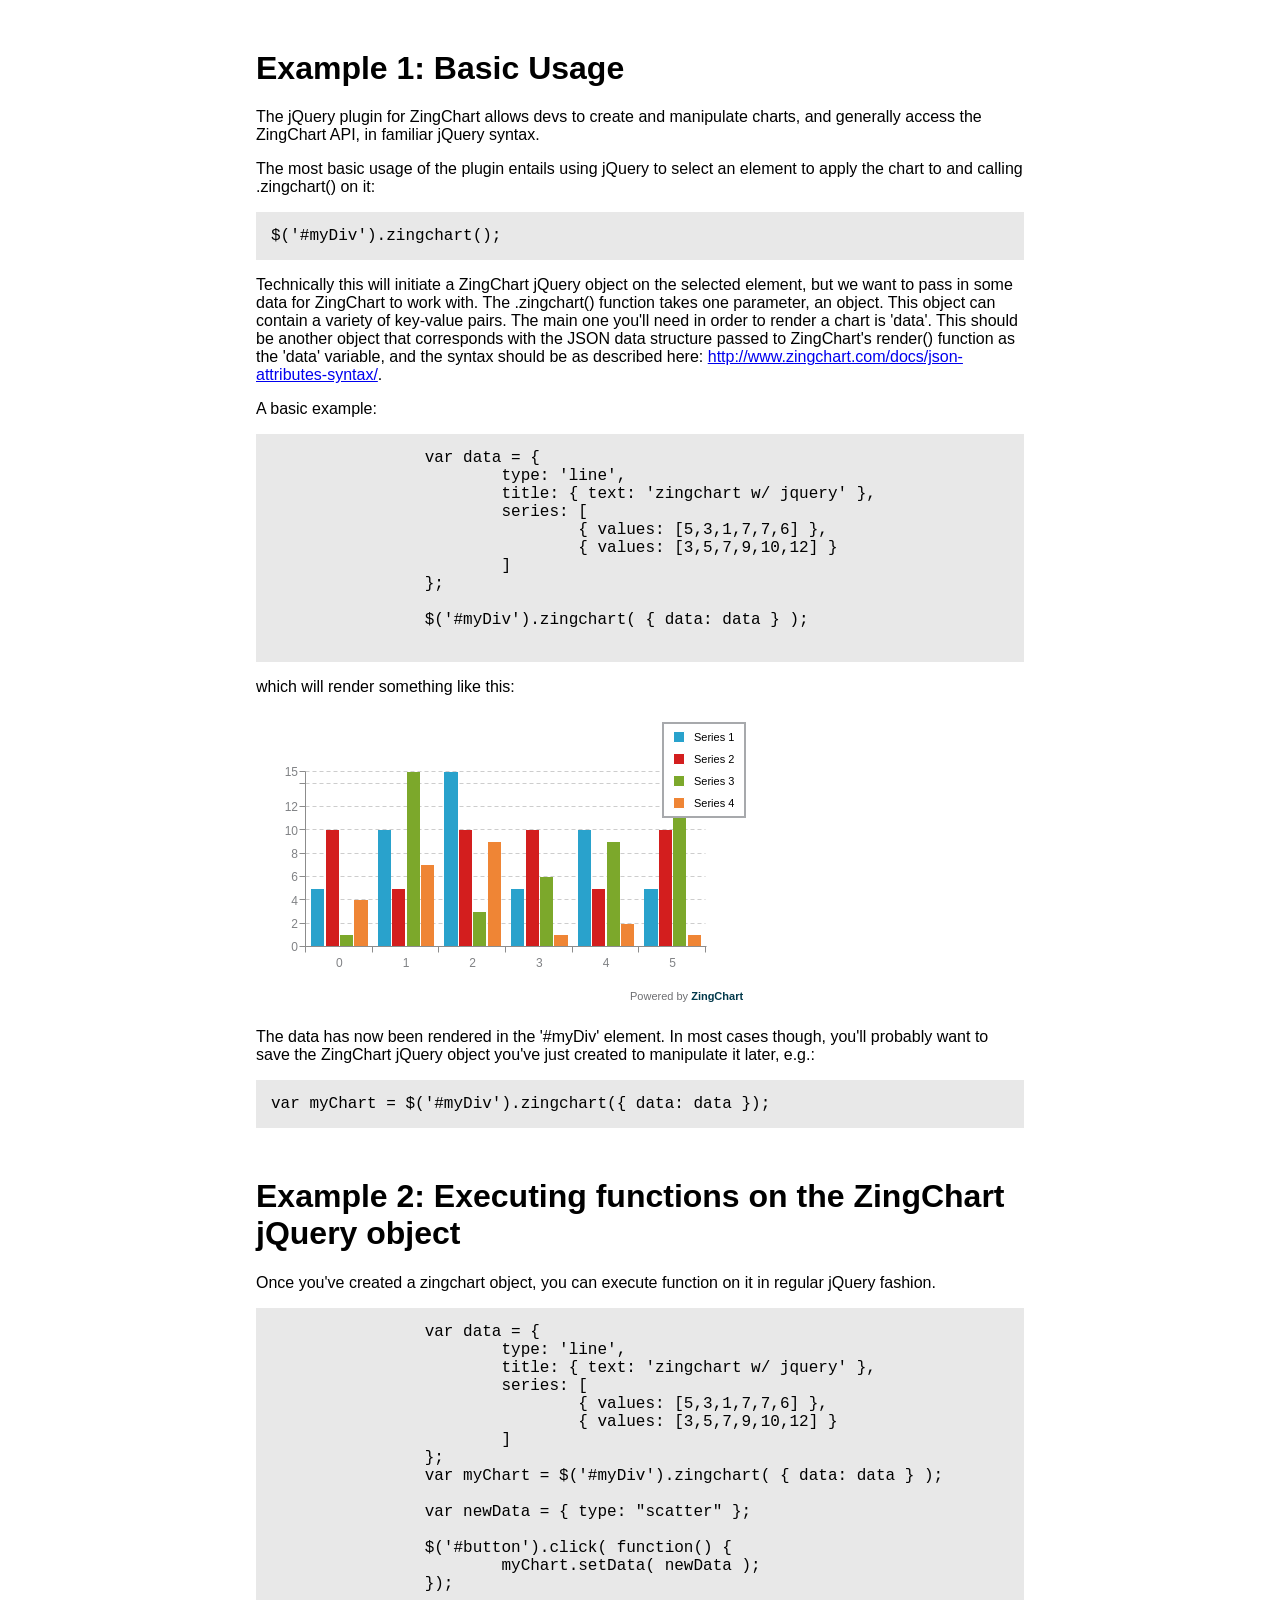
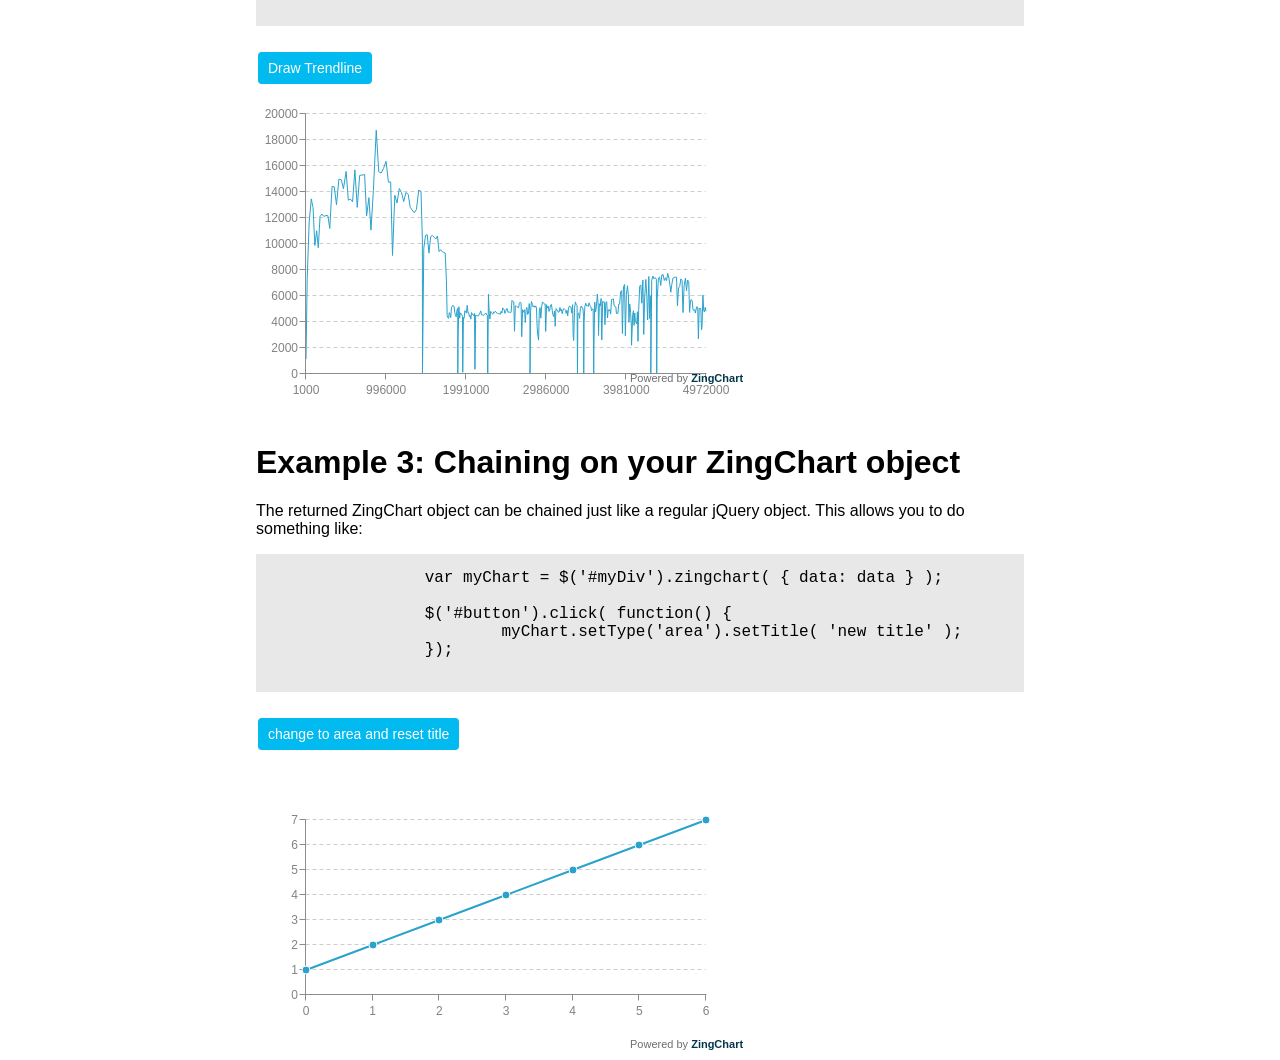
<file: frontend/bower_components/ZingChart-jQuery/docs/index.html>
<!DOCTYPE html>
<head>
	<link rel="stylesheet" type="text/css" href="style.css">

	<script src="http://ajax.googleapis.com/ajax/libs/jquery/1.10.2/jquery.min.js"></script>
	<script src="../zingchart.min.js"></script>
	<script src="../zingchart.jquery.js"></script>
	

	<script>
		$(document).ready( function() {
			// example one data
			var ex1 = {
				"type": "bar",
				"legend":{},
				"series": [
					{
					  "values": [5,10,15,5,10,5]
					},
					{
					  "values": [10,5,10,10,5,10]
					},
					{
					  "values": [1,15,3,6,9,12]
					},
					{
					  "values": [4,7,9,1,2,1]
					},
				]
			};
            // render example one
            $('#ex_1').zingchart({
                data:ex1
            });



			// example two
			var ex2_Data = {
        "background-color":"none",
        "type":"line",
        "plotarea":{
            "margin-top":20,
            "margin-bottom":20
        },
        "scaleX":{
            "line-width":1,
            "tick":{
                "line-width":1
            }
        },
        "scaleY":{
            "values":"0:20000:2000",
            "line-width":1,
            "tick":{
                "line-width":1
            }
        },
        "plot":{
            "line-width":1
        },
        "series":[
            {
                "values":[[1156.17,1156.17],
                [8783.25,7627.08],
                [16128.48,7345.23],
                [28812.29,12683.81],
                [40495.65,11683.36],
                [53333.87,12838.22],
                [66805,13471.13],
                [75952.64,9147.64],
                [88751.12,12798.48],
                [101232.14,12481.02],
                [111116.5,9884.36],
                [122258.86,11142.36],
                [133276.59,11017.73],
                [143820.55,10543.96],
                [153530.83,9710.28],
                [163465.26,9934.43],
                [175577.26,12112],
                [187311.18,11733.92],
                [199613.18,12302],
                [211922.78,12309.6],
                [224043.47,12120.69],
                [236226.84,12183.37],
                [248416.11,12189.27],
                [260563.17,12147.06],
                [272744.07,12180.9],
                [285156.89,12412.82],
                [296349.84,11192.95],
                [310385.61,14035.77],
                [324812.43,14426.82],
                [338157.73,13345.3],
                [352548.68,14390.95],
                [366928.67,14379.99],
                [379945.48,13016.81],
                [394992.46,15046.98],
                [409990.19,14997.73],
                [424960.02,14969.83],
                [439894.22,14934.2],
                [452135.57,12241.35],
                [466389.35,14253.78],
                [484396.06,18006.71],
                [499981.06,15585],
                [513354.06,13373],
                [526727.06,13373],
                [540063.06,13336],
                [553519.06,13456],
                [566975.06,13456],
                [580227.06,13252],
                [592737.06,12510],
                [608441.06,15704],
                [625005.57,16564.51],
                [637818.23,12812.66],
                [652867.76,15049.53],
                [668146.01,15278.25],
                [683469.81,15323.8],
                [698773.3,15303.49],
                [714257.81,15484.51],
                [729603.85,15346.04],
                [741997.65,12393.8],
                [754165.47,12167.82],
                [769161.41,14995.94],
                [782726.81,13565.4],
                [797655.44,14928.63],
                [808720.73,11065.29],
                [824101.5,15380.77],
                [838214.17,14112.67],
                [855129.75,16915.58],
                [873883.15,18753.4],
                [889377,15493.85],
                [904934.22,15557.22],
                [918838.6,13904.38],
                [934296.95,15458.35],
                [947715.25,13418.3],
                [963512.22,15796.97],
                [979741.8,16229.58],
                [996103.29,16361.49],
                [1010824.7,14721.41],
                [1025576.41,14751.71],
                [1038454.55,12878.14],
                [1053228.96,14774.41],
                [1067019.96,13791],
                [1076133.28,9113.32],
                [1091130.02,14996.74],
                [1104879.65,13749.63],
                [1118815.5,13935.85],
                [1131968.5,13153],
                [1146180.62,14212.12],
                [1160449.55,14268.93],
                [1174443.9,13994.35],
                [1188392.14,13948.24],
                [1202278.67,13886.53],
                [1215543.17,13264.5],
                [1229433.94,13890.77],
                [1243404.59,13970.65],
                [1257321.15,13916.56],
                [1271140.72,13819.57],
                [1283283.52,12142.8],
                [1296109.57,12826.05],
                [1308449.59,12340.02],
                [1321055.09,12605.5],
                [1333649.77,12594.68],
                [1346052.49,12402.72],
                [1361057.29,15004.8],
                [1373715.89,12658.6],
                [1388168.66,14452.77],
                [1402313.71,14145.05],
                [1416294.23,13980.52],
                [1430338.18,14043.95],
                [1436933.96,6595.78],
                [1447258.75,10324.79],
                [1448450.75,1192],
                [1448450.75,0],
                [1448451.75,1],
                [1448451.75,0],
                [1455180.75,6729],
                [1464844.75,9664],
                [1475658.75,10814],
                [1486327.35,10668.6],
                [1496931.25,10603.9],
                [1507635.7,10704.45],
                [1519850.9,12215.2],
                [1529148.92,9298.02],
                [1539730.45,10581.53],
                [1550294.58,10564.13],
                [1560913.33,10618.75],
                [1571571.37,10658.04],
                [1582551.7,10980.33],
                [1593075.36,10523.66],
                [1603496.2,10420.84],
                [1613883.43,10387.23],
                [1623982.24,10098.81],
                [1634598.48,10616.24],
                [1645166.22,10567.74],
                [1654580.56,9414.34],
                [1664732.83,10152.27],
                [1674297.28,9564.45],
                [1683724.08,9426.8],
                [1693141.3,9417.22],
                [1702534.71,9393.41],
                [1711890.44,9355.73],
                [1721441.95,9551.51],
                [1730749.23,9307.28],
                [1738910.94,8161.71],
                [1746096.86,7185.92],
                [1750639.09,4542.23],
                [1755120.36,4481.27],
                [1759523.6,4403.24],
                [1763849.28,4325.68],
                [1768076.3,4227.02],
                [1772357.62,4281.32],
                [1777158.05,4800.43],
                [1781879.22,4721.17],
                [1786524.19,4644.97],
                [1791098.08,4573.89],
                [1794968.7,3870.62],
                [1799302.87,4334.17],
                [1804186.52,4883.65],
                [1809288.76,5102.24],
                [1814399.06,5110.3],
                [1819643.43,5244.37],
                [1824896.62,5253.19],
                [1830152.22,5255.6],
                [1835394.98,5242.76],
                [1840612.73,5217.75],
                [1845082.13,4469.4],
                [1849819.05,4736.92],
                [1854519.66,4700.61],
                [1859007.81,4488.15],
                [1863233.04,4225.23],
                [1867630.83,4397.79],
                [1872523.6,4892.77],
                [1877435.02,4911.42],
                [1881910.5,4475.48],
                [1886964.87,5054.37],
                [1887595.04,630.17],
                [1887595.04,0],
                [1887595.04,0],
                [1887595.04,0],
                [1887595.04,0],
                [1887595.04,0],
                [1887595.04,0],
                [1890431.04,2836],
                [1895439.04,5008],
                [1900615.04,5176],
                [1905738.04,5123],
                [1910034.86,4296.82],
                [1914852.5,4817.64],
                [1919561.23,4708.73],
                [1924208.68,4647.45],
                [1928822.39,4613.71],
                [1933414.24,4591.85],
                [1937983.69,4569.45],
                [1941409.72,3426.03],
                [1945815.11,4405.39],
                [1948726.86,2911.75],
                [1948863.45,136.59],
                [1953580.61,4717.16],
                [1957935.89,4355.28],
                [1962178.39,4242.5],
                [1966457.57,4279.18],
                [1970639.61,4182.04],
                [1975513.01,4873.4],
                [1980332.57,4819.56],
                [1985076.08,4743.51],
                [1989748.54,4672.46],
                [1994446.12,4697.58],
                [1999630.33,5184.21],
                [2004917.96,5287.63],
                [2009582.41,4664.45],
                [2014277.37,4694.96],
                [2018070.99,3793.62],
                [2022785.57,4714.58],
                [2027410.57,4625],
                [2031829.57,4419],
                [2036186.94,4357.37],
                [2040697.69,4510.75],
                [2045002.28,4304.59],
                [2049221.12,4218.84],
                [2053896.45,4675.33],
                [2058621.25,4724.8],
                [2063237.75,4616.5],
                [2067890.1,4652.35],
                [2072457.73,4567.63],
                [2076995.97,4538.24],
                [2081481.96,4485.99],
                [2085959.86,4477.9],
                [2090388.76,4428.9],
                [2095048.18,4659.42],
                [2100255.3,5207.12],
                [2100617.64,362.34],
                [2105229.22,4611.58],
                [2109769.15,4539.93],
                [2114276.58,4507.43],
                [2118772.33,4495.75],
                [2123302.33,4530],
                [2127823.87,4521.54],
                [2132228.63,4404.76],
                [2136674.19,4445.56],
                [2140607.56,3933.37],
                [2145091.64,4484.08],
                [2149613.35,4521.71],
                [2154199.07,4585.72],
                [2158726.73,4527.66],
                [2163433.64,4706.91],
                [2168149.7,4716.06],
                [2173002,4852.3],
                [2177576.52,4574.52],
                [2182128,4551.48],
                [2186657.67,4529.67],
                [2191215.96,4558.29],
                [2195794.96,4579],
                [2200312.08,4517.12],
                [2204931.52,4619.44],
                [2209444.09,4512.57],
                [2214064.86,4620.77],
                [2218657.21,4592.35],
                [2222597.63,3940.42],
                [2227225.46,4627.83],
                [2231842.44,4616.98],
                [2236530.93,4688.49],
                [2241101.3,4570.37],
                [2245651.6,4550.3],
                [2250177.18,4525.58],
                [2254694.08,4516.9],
                [2259153.1,4459.02],
                [2259311.91,158.81],
                [2259311.91,0],
                [2259318.89,6.98],
                [2262403.64,3084.75],
                [2268536.22,6132.58],
                [2273174.47,4638.25],
                [2277837.2,4662.73],
                [2282408.35,4571.15],
                [2286636.88,4228.53],
                [2291379.59,4742.71],
                [2296198.31,4818.72],
                [2300955.65,4757.34],
                [2305659.89,4704.24],
                [2310338.9,4679.01],
                [2314989.75,4650.85],
                [2319391.15,4401.4],
                [2323990.07,4598.92],
                [2328803.82,4813.75],
                [2333579.64,4775.82],
                [2338373.49,4793.85],
                [2343103.54,4730.05],
                [2347763.32,4659.78],
                [2352588.2,4824.88],
                [2357385.84,4797.64],
                [2362160.43,4774.59],
                [2366917.65,4757.22],
                [2371598.98,4681.33],
                [2376271.31,4672.33],
                [2380931.11,4659.8],
                [2385583.89,4652.78],
                [2390220.09,4636.2],
                [2394328.21,4108.12],
                [2399001.07,4672.86],
                [2402968.71,3967.64],
                [2407595.77,4627.06],
                [2412194.88,4599.11],
                [2416787.17,4592.29],
                [2421387.55,4600.38],
                [2426209.55,4822],
                [2430977.12,4767.57],
                [2435662.21,4685.09],
                [2440500.73,4838.52],
                [2445578.52,5077.79],
                [2450618.75,5040.23],
                [2455644.58,5025.83],
                [2459843.01,4198.43],
                [2464760.09,4917.08],
                [2468669.2,3909.11],
                [2473329.2,4660],
                [2477720.13,4390.93],
                [2482523.33,4803.2],
                [2487561.8,5038.47],
                [2492586.19,5024.39],
                [2497556.33,4970.14],
                [2502575.63,5019.3],
                [2507240.12,4664.49],
                [2511968.08,4727.96],
                [2516665.16,4697.08],
                [2521443.63,4778.47],
                [2526213.17,4769.54],
                [2530963.56,4750.39],
                [2535699.27,4735.71],
                [2540412.23,4712.96],
                [2545175.94,4763.71],
                [2549924.92,4748.98],
                [2555342.42,5417.5],
                [2561011.54,5669.12],
                [2566637.53,5625.99],
                [2572224.08,5586.55],
                [2577794.28,5570.2],
                [2583335.19,5540.91],
                [2588855.34,5520.15],
                [2592143.36,3288.02],
                [2597550.09,5406.73],
                [2602778.36,5228.27],
                [2607076.75,4298.39],
                [2612326.47,5249.72],
                [2617567.53,5241.06],
                [2622744.26,5176.73],
                [2627899.39,5155.13],
                [2633017.88,5118.49],
                [2638133.92,5116.04],
                [2643224.1,5090.18],
                [2646383.38,3159.28],
                [2651825.28,5441.9],
                [2657390.82,5565.54],
                [2662922.25,5531.43],
                [2668428.3,5506.05],
                [2673897.96,5469.66],
                [2679340.07,5442.11],
                [2682206.05,2865.98],
                [2687239.98,5033.93],
                [2692192.4,4952.42],
                [2697197.45,5005.05],
                [2701942.82,4745.37],
                [2712536.4,10593.58],
                [2717478.74,4942.34],
                [2722397.14,4918.4],
                [2726360.86,3963.72],
                [2731347.24,4986.38],
                [2736301.96,4954.72],
                [2741215.12,4913.16],
                [2746336.46,5121.34],
                [2751200.03,4863.57],
                [2755779.93,4579.9],
                [2760730.66,4950.73],
                [2765387.31,4656.65],
                [2769456.54,4069.23],
                [2774872.59,5416.05],
                [2779541.35,4668.76],
                [2784392.93,4851.58],
                [2784844.4,451.47],
                [2784844.4,0],
                [2787306.03,2461.63],
                [2792173.02,4866.99],
                [2797703.88,5530.86],
                [2803276.48,5572.6],
                [2808618.67,5342.19],
                [2813962.7,5344.03],
                [2819249.28,5286.58],
                [2824402.24,5152.96],
                [2829554.14,5151.9],
                [2834797.43,5243.29],
                [2839924.32,5126.89],
                [2845048.77,5124.45],
                [2850123.29,5074.52],
                [2855360.34,5237.05],
                [2860415.08,5054.74],
                [2865495.53,5080.45],
                [2869524.41,4028.88],
                [2873184.42,3660.01],
                [2876324.41,3139.99],
                [2879412.11,3087.7],
                [2882475.39,3063.28],
                [2885333.28,2857.89],
                [2888595.02,3261.74],
                [2891201.58,2606.56],
                [2895507.16,4305.58],
                [2900335.76,4828.6],
                [2904798.44,4462.68],
                [2909909.43,5110.99],
                [2914870.87,4961.44],
                [2919167.26,4296.39],
                [2924168.17,5000.91],
                [2929341.08,5172.91],
                [2934825.39,5484.31],
                [2940372.97,5547.58],
                [2945887.04,5514.07],
                [2951340.62,5453.58],
                [2956772.68,5432.06],
                [2962163.24,5390.56],
                [2967674.24,5511],
                [2973069.16,5394.92],
                [2976725.38,3656.22],
                [2980004.4,3279.02],
                [2985108.04,5103.64],
                [2990438.11,5330.07],
                [2995691.41,5253.3],
                [3000759.45,5068.04],
                [3006012.65,5253.2],
                [3011233.37,5220.72],
                [3015993.79,4760.42],
                [3020807.62,4813.83],
                [3025612.91,4805.29],
                [3030533.53,4920.62],
                [3035333.11,4799.58],
                [3040636.69,5303.58],
                [3046587.19,5950.5],
                [3051938.16,5350.97],
                [3056787.72,4849.56],
                [3061650.74,4863.02],
                [3066690.26,5039.52],
                [3071212.83,4522.57],
                [3076082.06,4869.23],
                [3080491.35,4409.29],
                [3084500.62,4009.27],
                [3089354.63,4854.01],
                [3094293.38,4938.75],
                [3097960.07,3666.69],
                [3102909.37,4949.3],
                [3107940.17,5030.8],
                [3112919.69,4979.52],
                [3117835.68,4915.99],
                [3122668.21,4832.53],
                [3127569.57,4901.36],
                [3132455.66,4886.09],
                [3137204.99,4749.33],
                [3141944.86,4739.87],
                [3146712.97,4768.11],
                [3151546.9,4833.93],
                [3156665.31,5118.41],
                [3161417.31,4752],
                [3166284.17,4866.86],
                [3170421.37,4137.2],
                [3175392.36,4970.99],
                [3180463.9,5071.54],
                [3185099.18,4635.28],
                [3190168.55,5069.37],
                [3195096.27,4927.72],
                [3200191.17,5094.9],
                [3205228.28,5037.11],
                [3210260.54,5032.26],
                [3215235.29,4974.75],
                [3220193.6,4958.31],
                [3225091.31,4897.71],
                [3230004.34,4913.03],
                [3234663.39,4659.05],
                [3239321.77,4658.38],
                [3244222.74,4900.97],
                [3249220.85,4998.11],
                [3253690.01,4469.16],
                [3258392.09,4702.08],
                [3263458.25,5066.16],
                [3268301.6,4843.35],
                [3273515.84,5214.24],
                [3278672.52,5156.68],
                [3283861.52,5189],
                [3288997.12,5135.6],
                [3294137.49,5140.37],
                [3299254.41,5116.92],
                [3303940.91,4686.5],
                [3308857.76,4916.85],
                [3314190.83,5333.07],
                [3318641.64,4450.81],
                [3321532.17,2890.53],
                [3325445.25,3913.08],
                [3328021.51,2576.26],
                [3333019.35,4997.84],
                [3338042.53,5023.18],
                [3343655.57,5613.04],
                [3349201.31,5545.74],
                [3354623.21,5421.9],
                [3359934.51,5311.3],
                [3364896.52,4962.01],
                [3370162.39,5265.87],
                [3374550.67,4388.28],
                [3374550.67,0],
                [3374789.59,238.92],
                [3379372.71,4583.12],
                [3384275.34,4902.63],
                [3388979.37,4704.03],
                [3392195.23,3215.86],
                [3396678.61,4483.38],
                [3396678.61,0],
                [3400954.48,4275.87],
                [3405972.51,5018.03],
                [3411030.91,5058.4],
                [3416101.21,5070.3],
                [3421332.41,5231.2],
                [3426333.26,5000.85],
                [3431423.7,5090.44],
                [3436532.7,5109],
                [3441607.86,5075.16],
                [3446681.02,5073.16],
                [3451084.39,4403.37],
                [3452695.72,1611.33],
                [3452732.24,36.52],
                [3452732.24,0],
                [3452732.24,0],
                [3452732.24,0],
                [3452732.24,0],
                [3452732.24,0],
                [3452732.24,0],
                [3452732.24,0],
                [3456712.8,3980.56],
                [3461995.39,5282.59],
                [3467217.14,5221.75],
                [3472503.88,5286.74],
                [3477942.35,5438.47],
                [3483115.21,5172.86],
                [3488353.54,5238.33],
                [3493583.01,5229.47],
                [3498852.48,5269.47],
                [3504051.23,5198.75],
                [3509239.26,5188.03],
                [3514454.62,5215.36],
                [3519932.55,5477.93],
                [3525016.05,5083.5],
                [3530272.31,5256.26],
                [3535639.66,5367.35],
                [3540837.05,5197.39],
                [3544497.3,3660.25],
                [3549378.3,4881],
                [3554378.3,5000],
                [3559378.3,5000],
                [3564378.3,5000],
                [3569378.3,5000],
                [3576878.3,7500],
                [3576878.3,0],
                [3576878.3,0],
                [3578701.42,1823.12],
                [3583833.54,5132.12],
                [3589369.84,5536.3],
                [3594472.23,5102.39],
                [3599238.18,4765.95],
                [3605288.61,6050.43],
                [3610510.95,5222.34],
                [3615709.51,5198.56],
                [3621856.98,6147.47],
                [3627714.65,5857.67],
                [3632976.57,5261.92],
                [3633164.85,188.28],
                [3636130.2,2965.35],
                [3641618.62,5488.42],
                [3647025.35,5406.73],
                [3652536.41,5511.06],
                [3657773.14,5236.73],
                [3662707.06,4933.92],
                [3668518.44,5811.38],
                [3674062.37,5543.93],
                [3676674.92,2612.55],
                [3682223.63,5548.71],
                [3687819.43,5595.8],
                [3693411.8,5592.37],
                [3698941.96,5530.16],
                [3703358.11,4416.15],
                [3708911.81,5553.7],
                [3712324.22,3412.41],
                [3716122.98,3798.76],
                [3721568.1,5445.12],
                [3727029.4,5461.3],
                [3732630.34,5600.94],
                [3738199.66,5569.32],
                [3743546.23,5346.57],
                [3747853.83,4307.6],
                [3752766.99,4913.16],
                [3757720.06,4953.07],
                [3762739.37,5019.31],
                [3767595.93,4856.56],
                [3772540.02,4944.09],
                [3777498.29,4958.27],
                [3782579.19,5080.9],
                [3787185.73,4606.54],
                [3792275.49,5089.76],
                [3798011.48,5735.99],
                [3803762.05,5750.57],
                [3809508.14,5746.09],
                [3815304.39,5796.25],
                [3821077.99,5773.6],
                [3825782.84,4704.85],
                [3831021.07,5238.23],
                [3836203.8,5182.73],
                [3841382.22,5178.42],
                [3846505.59,5123.37],
                [3851669.72,5164.13],
                [3854035.89,2366.17],
                [3858688.87,4652.98],
                [3863375.84,4686.97],
                [3868040.13,4664.29],
                [3872543.86,4503.73],
                [3877210.39,4666.53],
                [3882078.52,4868.13],
                [3887453.5,5374.98],
                [3893217.55,5764.05],
                [3898593.92,5376.37],
                [3904827.71,6233.79],
                [3911170.23,6342.52],
                [3917469.01,6298.78],
                [3923888.75,6419.74],
                [3930311.09,6422.34],
                [3933426.42,3115.33],
                [3940076.3,6649.88],
                [3946764.68,6688.38],
                [3953427.77,6663.09],
                [3960312.69,6884.92],
                [3966969.58,6656.89],
                [3969910.98,2941.4],
                [3976426.99,6516.01],
                [3982533.58,6106.59],
                [3989243.27,6709.69],
                [3996031.55,6788.28],
                [4002047.39,6015.84],
                [4008049.44,6002.05],
                [4010126.7,2077.26],
                [4014102.22,3975.52],
                [4019377.49,5275.27],
                [4024772.16,5394.67],
                [4030161.45,5389.29],
                [4034889.16,4727.71],
                [4040807.92,5918.76],
                [4044500.62,3692.7],
                [4044500.62,0],
                [4046712.53,2211.91],
                [4049941.13,3228.6],
                [4053161.63,3220.5],
                [4056535.8,3374.17],
                [4061123.57,4587.77],
                [4066053.83,4930.26],
                [4070920,4866.17],
                [4074163.17,3243.17],
                [4077904.19,3741.02],
                [4082038.22,4134.03],
                [4086728.97,4690.75],
                [4091122.7,4393.73],
                [4095144.75,4022.05],
                [4099251.18,4106.43],
                [4103190.09,3938.91],
                [4108002.72,4812.63],
                [4111852.58,3849.86],
                [4114759.51,2906.93],
                [4119550.17,4790.66],
                [4124557.41,5007.24],
                [4127072.72,2515.31],
                [4130078.93,3006.21],
                [4134950.77,4871.84],
                [4141651.85,6701.08],
                [4148412.68,6760.83],
                [4155280.69,6868.01],
                [4162131.62,6850.93],
                [4168873.25,6741.63],
                [4174321.35,5448.1],
                [4180515.85,6194.5],
                [4187742.63,7226.78],
                [4195488.7,7746.07],
                [4198528.56,3039.86],
                [4203523.53,4994.97],
                [4209371.64,5848.11],
                [4216840.68,7469.04],
                [4224112.91,7272.23],
                [4230903.6,6790.69],
                [4236833.15,5929.55],
                [4242402.01,5568.86],
                [4246565.4,4163.39],
                [4253919.78,7354.38],
                [4261417.13,7497.35],
                [4268201.61,6784.48],
                [4272468.2,4266.59],
                [4279956.25,7488.05],
                [4285968.97,6012.72],
                [4285968.97,0],
                [4285968.97,0],
                [4285968.97,0],
                [4285968.97,0],
                [4290271.2,4302.23],
                [4297478.06,7206.86],
                [4304264.22,6786.16],
                [4311800.01,7535.79],
                [4318589.24,6789.23],
                [4325909.89,7320.65],
                [4333309.44,7399.55],
                [4340727.58,7418.14],
                [4348157.36,7429.78],
                [4355442.38,7285.02],
                [4359490.19,4047.81],
                [4359490.19,0],
                [4359907.33,417.14],
                [4365668.36,5761.03],
                [4373249.28,7580.92],
                [4380630.42,7381.14],
                [4387961.03,7330.61],
                [4395422.26,7461.23],
                [4402582.07,7159.81],
                [4409392.32,6810.25],
                [4416160.09,6767.77],
                [4423790.63,7630.54],
                [4431432.38,7641.75],
                [4439073.73,7641.35],
                [4446761.75,7688.02],
                [4453948.62,7186.87],
                [4460939.32,6990.7],
                [4468340.03,7400.71],
                [4474267.19,5927.16],
                [4481451.44,7184.25],
                [4488737.98,7286.54],
                [4496473.77,7735.79],
                [4503912.49,7438.72],
                [4511289.99,7377.5],
                [4518989.73,7699.74],
                [4525761.88,6772.15],
                [4528409.76,2647.88],
                [4534700.73,6290.97],
                [4540077.44,5376.71],
                [4546954.28,6876.84],
                [4553691.89,6737.61],
                [4561062.32,7370.43],
                [4568441.32,7379],
                [4575860.16,7418.84],
                [4583278.11,7417.95],
                [4590729.8,7451.69],
                [4598100.66,7370.86],
                [4605551.48,7450.82],
                [4612315.45,6763.97],
                [4617561.11,5245.66],
                [4624133.11,6572],
                [4630747.98,6614.87],
                [4638316.82,7568.84],
                [4645050.14,6733.32],
                [4652319.35,7269.21],
                [4659640.21,7320.86],
                [4666981.5,7341.29],
                [4674191.72,7210.22],
                [4681372.67,7180.95],
                [4686097.59,4724.92],
                [4693230.93,7133.34],
                [4700020.22,6789.29],
                [4708737.22,8717],
                [4716106.26,7369.04],
                [4723572.73,7466.47],
                [4729980.03,6407.3],
                [4736174.16,6194.13],
                [4743402.55,7228.39],
                [4750642.2,7239.65],
                [4757761.92,7119.72],
                [4763194.51,5432.59],
                [4767933.24,4738.73],
                [4773609.6,5676.36],
                [4779259.39,5649.79],
                [4784285.18,5025.79],
                [4790016.78,5731.6],
                [4794855.95,4839.17],
                [4800464.4,5608.45],
                [4805562.1,5097.7],
                [4810497.46,4935.36],
                [4815419.01,4921.55],
                [4820304.62,4885.61],
                [4825542.06,5237.44],
                [4830497.69,4955.63],
                [4835039.64,4541.95],
                [4839727.79,4688.15],
                [4844756.51,5028.72],
                [4849753.15,4996.64],
                [4854439.87,4686.72],
                [4859623.67,5183.8],
                [4864726.46,5102.79],
                [4869815.83,5089.37],
                [4874541.98,4726.15],
                [4877257.7,2715.72],
                [4882443.3,5185.6],
                [4887517.43,5074.13],
                [4892575.83,5058.4],
                [4897585.94,5010.11],
                [4902563.88,4977.94],
                [4907600.75,5036.87],
                [4912695.84,5095.09],
                [4916093.4,3397.56],
                [4919316.02,3222.62],
                [4923016.91,3700.89],
                [4927768.47,4751.56],
                [4933846.82,6078.35],
                [4938637.84,4791.02],
                [4943518.83,4880.99],
                [4948157.06,4638.23],
                [4952922.06,4765],
                [4957214.68,4292.62],
                [4962331.32,5116.64],
                [4967143.75,4812.43],
                [4971969.74,4825.99]],
                "text":"Apple"
            }
        ]
    };
			$('#ex_2').zingchart({data:ex2_Data});

			$("#trendline").click(function(){
				$("#ex_2").drawTrendline({
					lineColor: "#0FF",
					lineWidth: 1,
					alpha: 1,
					lineStyle: "solid"
				});
			});

			function makeLabel(x) {
				return {
					"visible":1,
				    "id":"label1",
				    "text":x.event.value,
				    "font-size":"20px",
				    "color":"white",
				    "background-color":"#444",
				    "callout":1,
				    "shadow":0,
				    "border-radius":5,
				    "width":36,
				    "padding":6,
				    "offset-y":-30,
				    "hook":"node:plot="+x.event.plotindex+";index="+x.event.nodeindex
				}
			}

			$("#ex_2").nodeMouseOver(function(){
				$(this).addLabel(makeLabel(this));
			}).labelHover(function(){
				$(this).updateLabel({
					"id": "label1",
					"background-color":"#FFF",
					"color":"#444"
				});
			}, function(){
				$(this).updateLabel({
					"id":"label1",
					"background-color":"#444",
					"color":"#FFF"
				});
			});

			/*
			$("#ex_2").nodeHover(
				function(){
					$(this).addLabel(makeLabel(this));
				},
				function(){
					$(this).removeLabel("label1");
				}
			);
			*/

			// example three
			$('#ex_3').zingchart({data: {
                    type: 'line',
                    series: [{values: [1,2,3,4,5,6,7]}]
                }
            });
			$('#ex_3_button').click( function(e) {
                $('#ex_3').setType( 'area').setTitle( 'new title' );
			});
		});
	</script>

</head>
<body>
	
	<h1>Example 1: Basic Usage</h1>
	<p>The jQuery plugin for ZingChart allows devs to create and manipulate charts, and generally access the ZingChart API, in familiar jQuery syntax.</p>
	<p>The most basic usage of the plugin entails using jQuery to select an element to apply the chart to and calling .zingchart() on it:
	<pre>$('#myDiv').zingchart();</pre>
	<p>Technically this will initiate a ZingChart jQuery object on the selected element, but we want to pass in some data for ZingChart to work with. 
	The .zingchart() function takes one parameter, an object. This object 
	can contain a variety of key-value pairs. The main one you'll need in order to render a chart is 'data'. This should be another object that corresponds with
	the JSON data structure passed to ZingChart's render() function as the 'data' variable, and the syntax should be as described here: 
	<a href="http://www.zingchart.com/docs/json-attributes-syntax/">http://www.zingchart.com/docs/json-attributes-syntax/</a>.</p>
	<p>A basic example:</p>
	<pre>
		var data = {
			type: 'line',
			title: { text: 'zingchart w/ jquery' },
			series: [ 
				{ values: [5,3,1,7,7,6] },
				{ values: [3,5,7,9,10,12] }
			]
		};
		
		$('#myDiv').zingchart( { data: data } );
	</pre>
	<p>which will render something like this:</p>
	<div id="ex_1" class="zingchart"></div>
	<p>The data has now been rendered in the '#myDiv' element. In most cases though, you'll probably want to save the ZingChart jQuery object 
		you've just created to manipulate it later, e.g.:</p>
	<pre>var myChart = $('#myDiv').zingchart({ data: data });</pre>

	<h1>Example 2: Executing functions on the ZingChart jQuery object</h1>
	<p>Once you've created a zingchart object, you can execute function on it in regular jQuery fashion.</p>
	<pre>
		var data = {
			type: 'line',
			title: { text: 'zingchart w/ jquery' },
			series: [ 
				{ values: [5,3,1,7,7,6] },
				{ values: [3,5,7,9,10,12] }
			]
		};
		var myChart = $('#myDiv').zingchart( { data: data } );

		var newData = { type: "scatter" };

		$('#button').click( function() {
			myChart.setData( newData );
		});
	</pre>
	<button id="trendline">Draw Trendline</button>
	<div id="ex_2" class="zingchart"></div>
	




	
	<h1>Example 3: Chaining on your ZingChart object</h1>
	<p>The returned ZingChart object can be chained just like a regular jQuery object. This allows you to do something like:</p>
	<pre>
		var myChart = $('#myDiv').zingchart( { data: data } );

		$('#button').click( function() {
			myChart.setType('area').setTitle( 'new title' );
		});
	</pre>
	<button id="ex_3_button">change to area and reset title</button>
	<div id="ex_3" class="zingchart"></div>

	
	<div id='one'></div>
	<div id='two'></div>
</body>
</html>
</file>
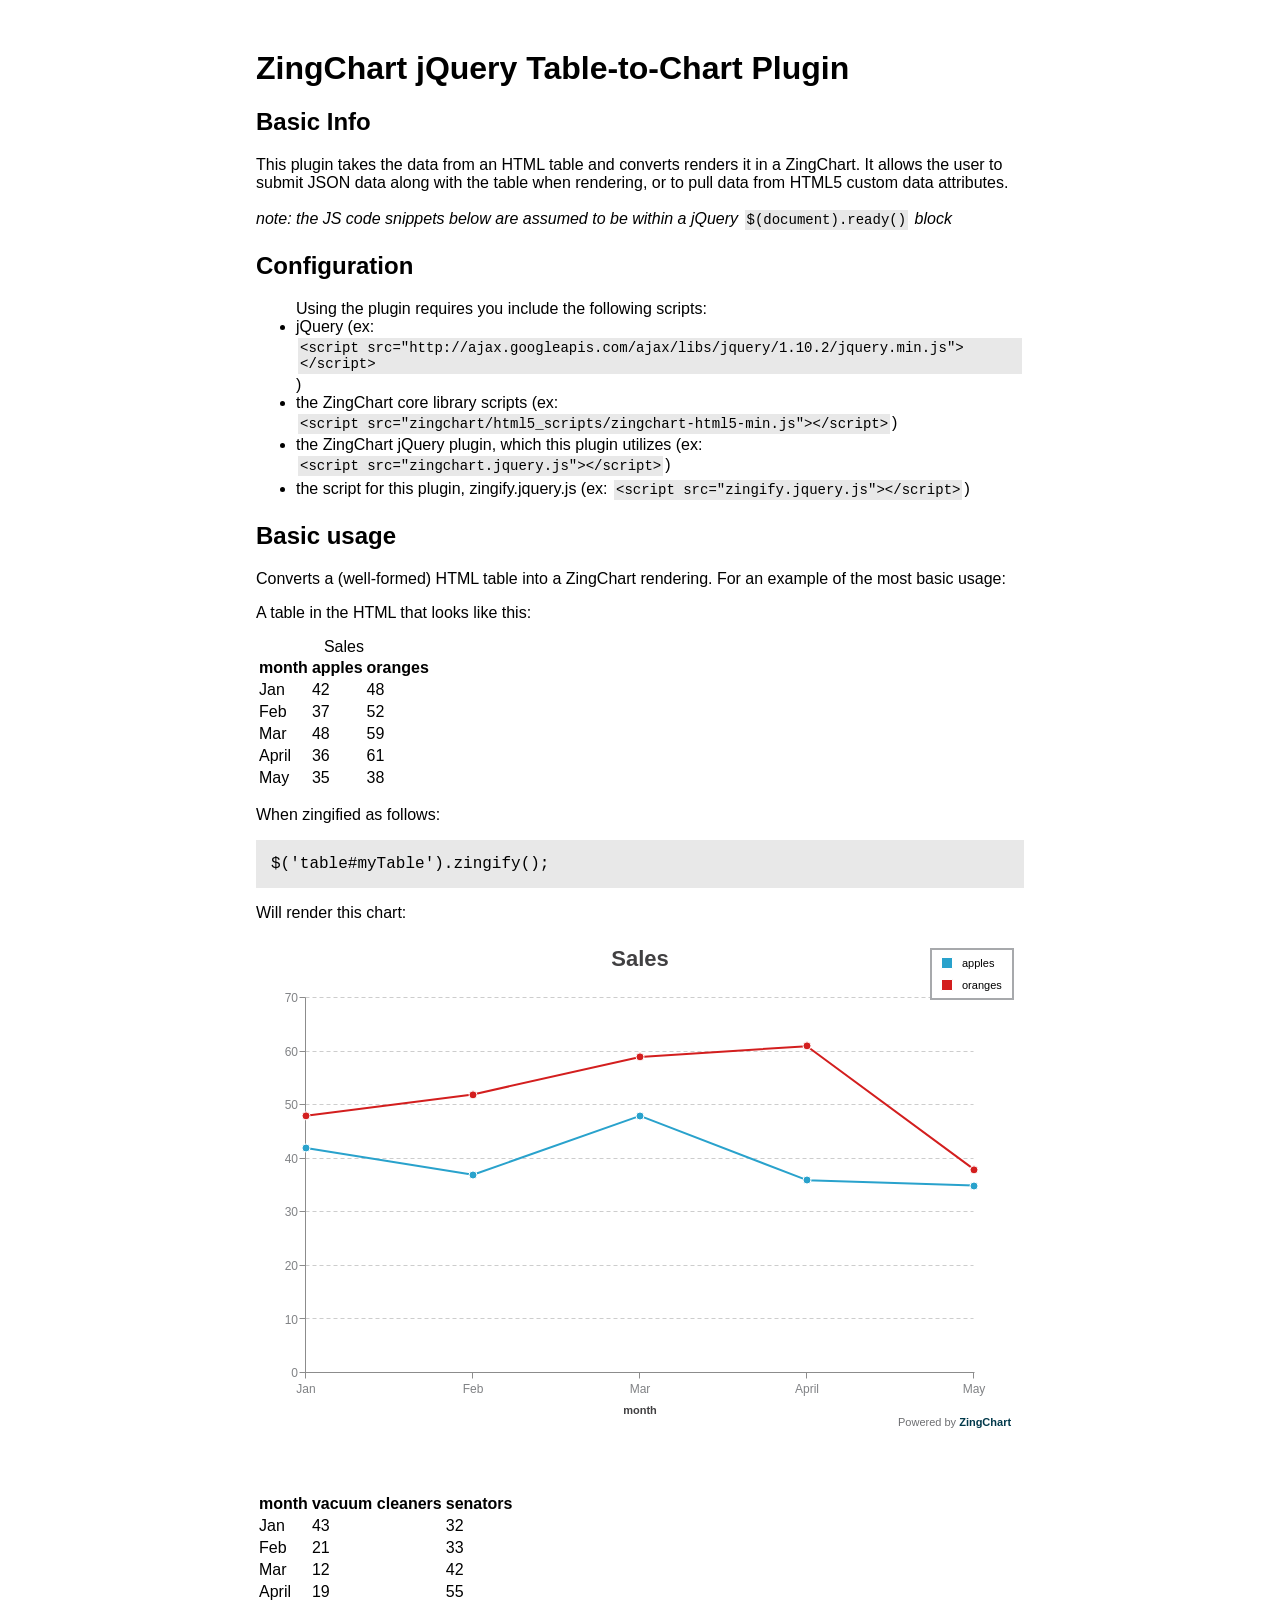
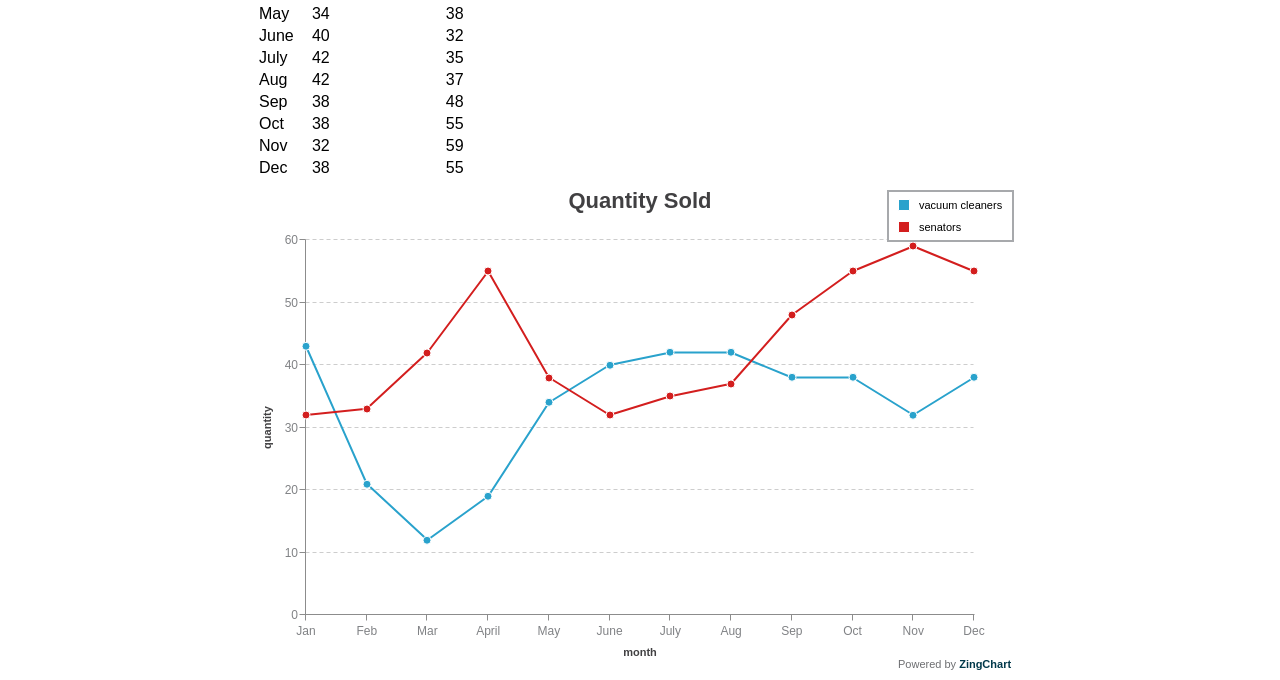
<file: frontend/bower_components/ZingChart-jQuery/docs/table-convert.html>
<!DOCTYPE html>
<html>
<head>
	<link rel="stylesheet" type="text/css" href="style.css">
	<script src="http://ajax.googleapis.com/ajax/libs/jquery/1.10.2/jquery.min.js"></script>
	<script src="../zingchart.min.js"></script>
	<script src="../zingchart.jquery.js"></script>
	<script src="../zingify/zingify.jquery.js"></script>
	<!-- <style type="text/css">
		code {
			background-color: #FFFFCC;
		}
	</style>-->
</head>
<body>
	<h1>ZingChart jQuery Table-to-Chart Plugin</h1>
	
	<h2>Basic Info</h2>
	<p>This plugin takes the data from an HTML table and converts renders it in a ZingChart. It allows the user to submit JSON data along with the table
	when rendering, or to pull data from HTML5 custom data attributes.</p>
	
	<em>note: the JS code snippets below are assumed to be within a jQuery <code>$(document).ready()</code> block</em>
	
	<h2>Configuration</h2>
	<ul>Using the plugin requires you include the following scripts:
		<li>jQuery (ex: <code>&lt;script src="http://ajax.googleapis.com/ajax/libs/jquery/1.10.2/jquery.min.js"&gt;&lt;/script&gt;</code>)</li>
		<li>the ZingChart core library scripts (ex: <code>&lt;script src="zingchart/html5_scripts/zingchart-html5-min.js"&gt;&lt;/script&gt;</code>)</li>
		<li>the ZingChart jQuery plugin, which this plugin utilizes (ex: <code>&lt;script src="zingchart.jquery.js"&gt;&lt;/script&gt;</code>)</li>
		<li>the script for this plugin, zingify.jquery.js (ex: <code>&lt;script src="zingify.jquery.js"&gt;&lt;/script&gt;</code>)</li>
	</ul>
	
	<h2>Basic usage</h2>
	<p>Converts a (well-formed) HTML table into a ZingChart rendering. For an example of the most basic usage:</p>
	<p>A table in the HTML that looks like this:</p>
	<table id="ex_1">
		<caption>Sales</caption>
		<thead>
			<tr>
				<th>month</th>
				<th>apples</th>
				<th>oranges</th>
			</tr>
		</thead>
		<tbody>
			<tr>
				<td>Jan</td>
				<td>42</td>
				<td>48</td>
			</tr>
			<tr>
				<td>Feb</td>
				<td>37</td>
				<td>52</td>
			</tr>
			<tr>
				<td>Mar</td>
				<td>48</td>
				<td>59</td>
			</tr>
			<tr>
				<td>April</td>
				<td>36</td>
				<td>61</td>
			</tr>
			<tr>
				<td>May</td>
				<td>35</td>
				<td>38</td>
			</tr>
		</tbody>
	</table>
	
	<p>When zingified as follows:</p>
	
	<pre>$('table#myTable').zingify();</pre>
	
	<p>Will render this chart:</p>

	<div id="ex_1_chart"></div>


	<br><br><br>
	<!-- data-zc='{ "type": "line", "title": { "text": "Quantity Sold" }, "scale-y": { "label": { "text": "quantity" } } }' -->
	<!-- <table data-zc-type="line" data-zc-title_text="Quantity Sold" data-zc-scale-y_label_text="quantity" id="ex_2"> -->
	<table data-zc-type="line" data-zc-title_text="Quantity Sold" data-zc-scale-y_label_text="quantity" id="ex_2">
		<thead>
			<tr>
				<th>month</th>
				<th>vacuum cleaners</th>
				<th>senators</th>
			</tr>
		</thead>
		<tbody>
			<tr>
				<td>Jan</td>
				<td>43</td>
				<td>32</td>
			</tr>
			<tr>
				<td>Feb</td>
				<td>21</td>
				<td>33</td>
			</tr>
			<tr>
				<td>Mar</td>
				<td>12</td>
				<td>42</td>
			</tr>
			<tr>
				<td>April</td>
				<td>19</td>
				<td>55</td>
			</tr>
			<tr>
				<td>May</td>
				<td>34</td>
				<td>38</td>
			</tr>
			<tr>
				<td>June</td>
				<td>40</td>
				<td>32</td>
			</tr>
			<tr>
				<td>July</td>
				<td>42</td>
				<td>35</td>
			</tr>
			<tr>
				<td>Aug</td>
				<td>42</td>
				<td>37</td>
			</tr>
			<tr>
				<td>Sep</td>
				<td>38</td>
				<td>48</td>
			</tr>
			<tr>
				<td>Oct</td>
				<td>38</td>
				<td>55</td>
			</tr>
			<tr>
				<td>Nov</td>
				<td>32</td>
				<td>59</td>
			</tr>
			<tr>
				<td>Dec</td>
				<td>38</td>
				<td>55</td>
			</tr>			
		</tbody>
	</table>

	<div id="ex_2_chart"></div>


	<script>
		$(document).ready( function() {
			$('#ex_1').zingify({
				target: 'ex_1_chart',
				data: {
					"type": "line"
				}
			});
			$('#ex_2').zingify({
				target: 'ex_2_chart',
				// data: { 
				// 	"type": "line", 
				// 	"title": { 
				// 		"text": "Quantity Sold" 
				// 	}, 
				// 	"scale-y": {
				// 		"label": {
				// 			"text": "quantity" 
				// 		}
				// 	} 
				// }
			});
		});
	</script>
	
</body>
</html>
</file>
<file: frontend/bower_components/ZingChart-jQuery/docs/style.css>
* {
	font-family: 'Open Sans', 'Helvetica Neue', Helvetica, Arial, sans-serif;
}
body {
	width: 60%;
	margin: 0 auto;
}
.zingchart {
	width: 500px;
	height: 300px;	
}
pre {
	padding: 15px;
	background-color: #E8E8E8;
	font-family: 'Monaco', Courier, monospace;
}

code {
	background-color: #E8E8E8;
	font-family: 'Monaco', Courier, monospace;
	font-size: 14px;
	font-style: normal;
	padding: 2px;
	margin: 2px;
	display: inline-block;
}

h1 {
	margin-top: 50px;
}
button {
	padding: 8px 10px;
	margin: 10px 2px;
	font-size: 14px;
	border-radius: 4px;
	background-color: #00baf0; /*#359AF2;*/
	border: none;
	color: #FFF;
}
button:hover {
	cursor: pointer;
	background-color: #2BD1FF; /*#308AD9;*/
}
</file>
